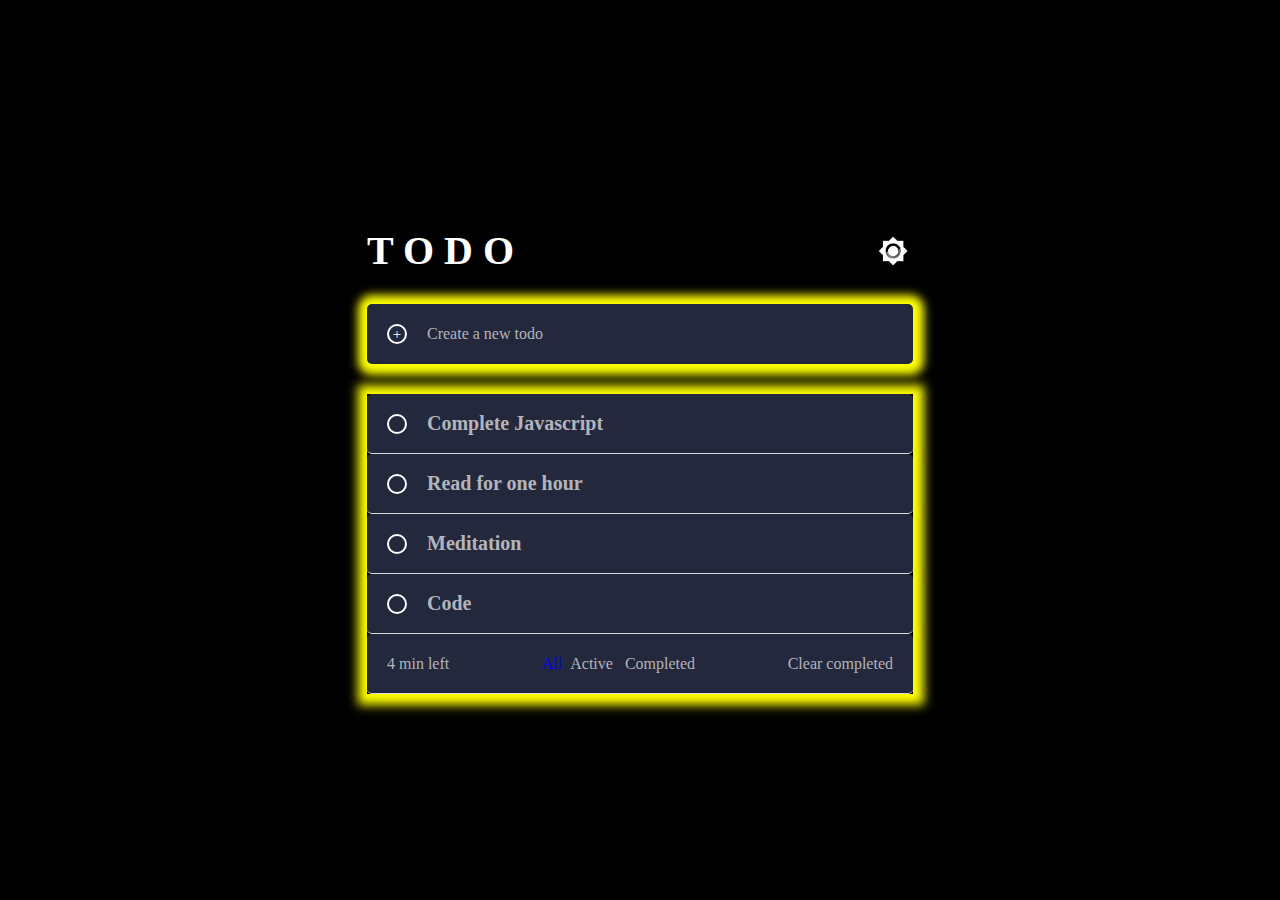
<file: index.html>
<!DOCTYPE html>
<html lang="en">
<head>
    <meta charset="UTF-8">
    <meta name="viewport" content="width=device-width, initial-scale=1.0">
    <title>Document</title>
    <link rel="stylesheet" href="./style.css">
</head>
<body>
    <div class="main"><div class="hone"><h1>T O D O</h1><img class="brightness" src="./image-removebg-preview.png" alt=""></div>
<div class="secondmain"><div class="circle">+</div><p>Create a new todo</p></div>
<div class="support">
<div class="thirdmain"><div class="secondcircle"><div class="forcolour"></div></div><h6>Complete Javascript</h6></div>
<div class="thirdmain"><div class="thirdcircle"><div class="forthirdcolour"></div></div><h6>Read for one hour</h6></div><div class="thirdmain"><div class="fourthcircle"><div class="forforcolour"></div></div><h6>Meditation</h6></div><div class="thirdmain"><div class="fifthcircle"><div class="fivecolour"></div></div><h6>Code</h6></div>
<div class="fourthmain"><div class="left">4 min left </div><div class="center"><span>All</span> &nbsp;Active &nbsp;&nbsp;Completed</div><div class="right">Clear completed</div></div>
</div>



</div>    
</body>
<script src="./app.js"></script>
</html>
</file>
<file: style.css>
*{
margin: 0%;
padding: 0%;
box-sizing: border-box;
}
body{
   display: flex;
   justify-content: center;
   align-items: center;
   height: 100vh; 
   background-color: black;
}
.main{
border: 2px solid black;
height: 450px;
width: 550px;
}
.hone{
display: flex;
justify-content: space-between;
align-items: center;
color: white;
font-size: 20px;
}
.brightness{
height: 40px;
}
.secondmain{

    box-shadow: 1px 1px 10px 10px yellow;
margin-top: 30px;
height: 60px;
background-color: #24283C;
color: white;
display: flex;
align-items: center;
gap: 20px;
border-radius: 5px;
animation-name: ann;
animation-duration: 9s;
animation-timing-function: linear;
animation-iteration-count: infinite;
}

@keyframes ann {

    30%{
        box-shadow: 1px 1px 10px 10px red;   
    }
    
    90%{
        box-shadow: 1px 1px 10px 10px white;   
    }
    }
.circle{
    font-size: 15px;
    justify-content: center;
    align-items: center;
display: flex;
border: 2px solid white;
height: 20px;
width: 20px;
border-radius: 40px;
margin-left: 20px;
}
p{
color: rgba(255, 255, 255, 0.655);
}
.thirdmain{
border-bottom: 1px solid rgba(255, 255, 255, 0.829);
height: 60px;
background-color: #24283C;
border-radius: 5px;
display: flex;

align-items: center;
gap: 20px;
}
.fourthmain{
    border-bottom: 1px solid rgba(255, 255, 255, 0.829);
    height: 60px;
    background-color: #24283C;
    border-radius: 5px;
    display: flex;
    justify-content: center;
    justify-content: space-between;
    align-items: center;
    color: rgba(255, 255, 255, 0.655);

}
.left{
margin-left: 20px;
}
.right{
margin-right: 20px;

}
span{

    color: blue;
}
.secondcircle{
    overflow: hidden;
border: 2px solid white;
height: 20px;
width: 20px;
border-radius: 40px;
margin-left: 20px;
display: flex;
justify-content: center;
align-items: center;
position: relative;
}
.thirdcircle{
    overflow: hidden;
    border: 2px solid white;
    height: 20px;
    width: 20px;
    border-radius: 40px;
    margin-left: 20px;
    display: flex;
    justify-content: center;
    align-items: center;
    position: relative;

}
.fivecolour{

    transition: all ease 0.2s;
    height: 16px;
    width: 16px;
    border-radius: 40px;
    background-color: red;
    position: absolute;
    left: -110%;

}
.fifthcircle{

    border: 2px solid white;
    height: 20px;
    width: 20px;
    border-radius: 40px;
    margin-left: 20px;
    display: flex;
    justify-content: center;
    align-items: center;
    position: relative;
    overflow: hidden;

}
.forthirdcolour{
   
transition: all ease 0.2s;
height: 16px;
width: 16px;
border-radius: 40px;
background-color: red;
position: absolute;
left: -110%;
}
.forforcolour{

    transition: all ease 0.2s;
    height: 16px;
    width: 16px;
    border-radius: 40px;
    background-color: red;
    position: absolute;
    left: -110%;
    
}
.fourthcircle{
    overflow: hidden;
    border: 2px solid white;
    height: 20px;
    width: 20px;
    border-radius: 40px;
    margin-left: 20px;
    display: flex;
    justify-content: center;
    align-items: center;
    position: relative;


}
.forcolour{

transition: all ease 0.2s;
height: 16px;
width: 16px;
border-radius: 40px;
background-color: red;
position: absolute;
left: -110%;

}
h6{
font-size: 20px;
color: rgba(255, 255, 255, 0.655);
}
.support{
margin-top: 30px;
box-shadow: 1px 1px 10px 10px yellow;
animation-name: sup;
animation-duration: 9s;
animation-timing-function: linear;
animation-iteration-count: infinite;
}
@keyframes sup {

30%{
    box-shadow: 1px 1px 10px 10px red;   
}

90%{
    box-shadow: 1px 1px 10px 10px white;   
}
}
</file>
